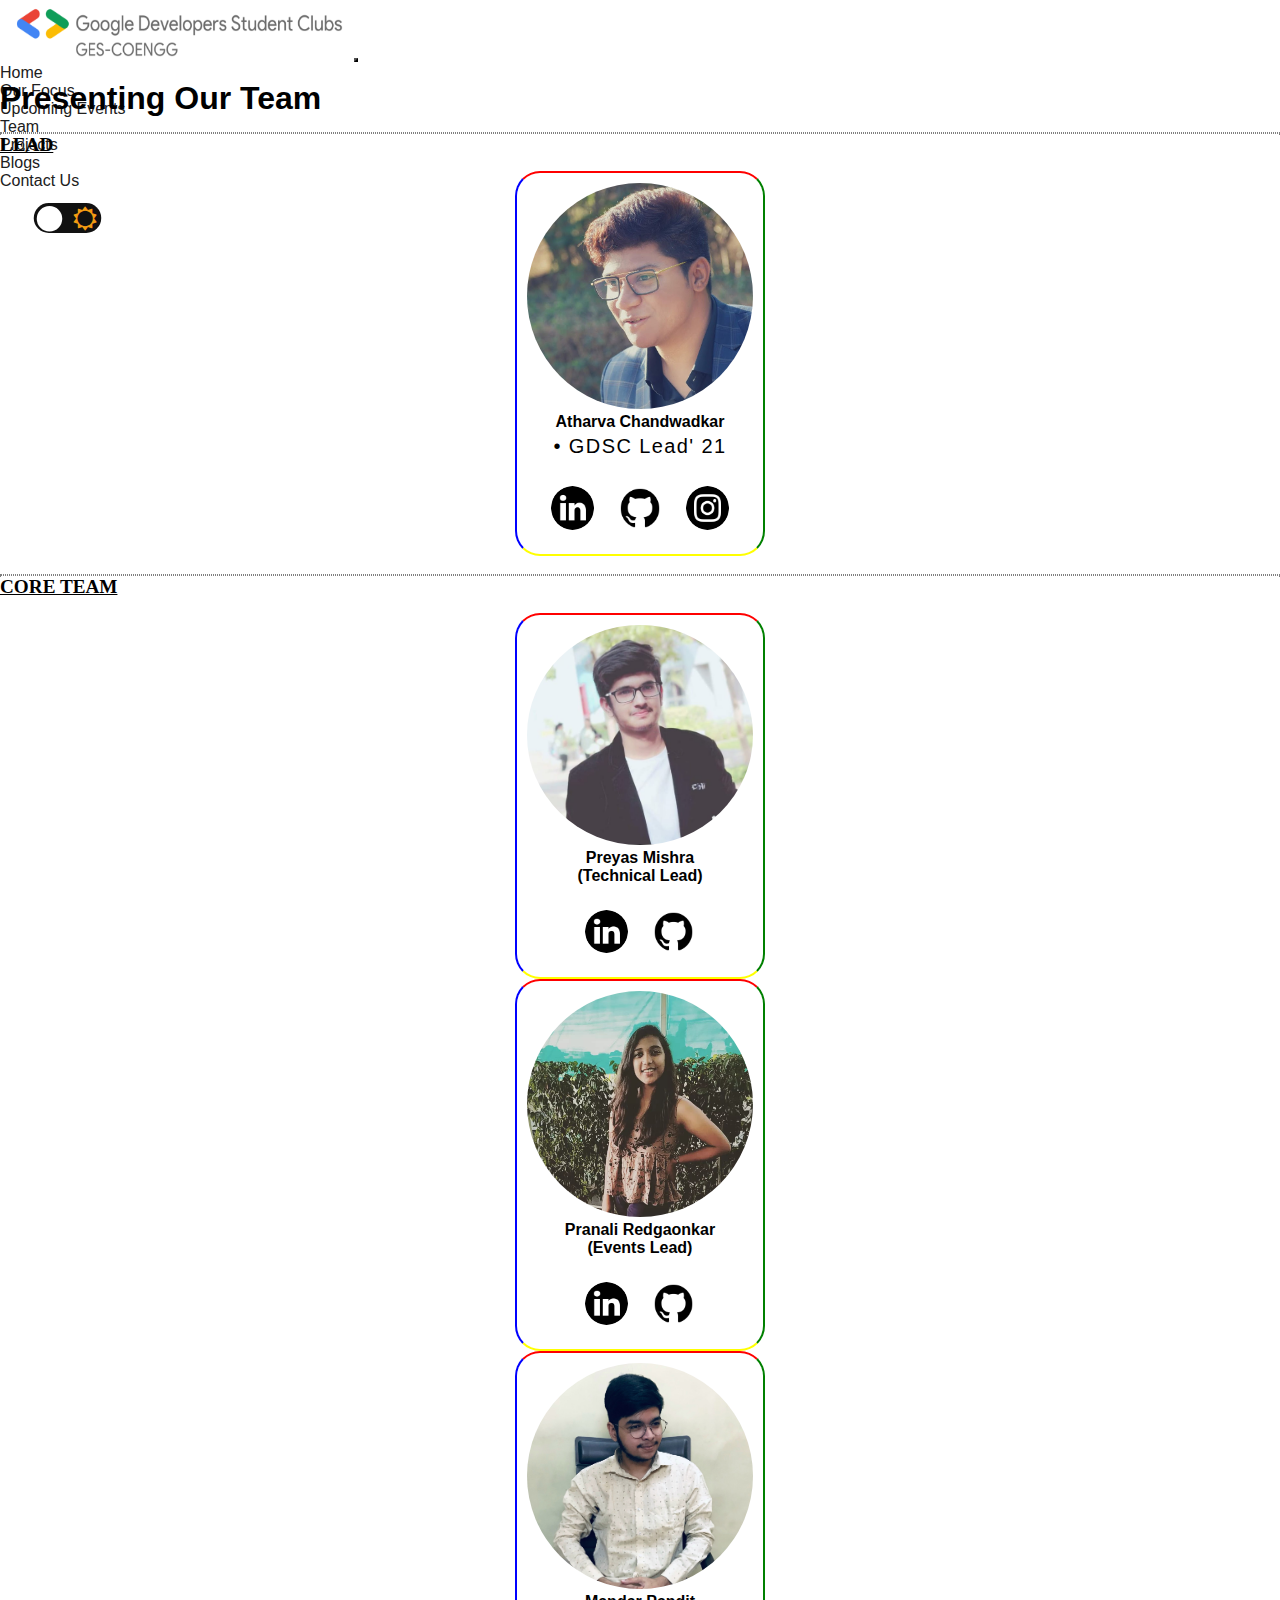
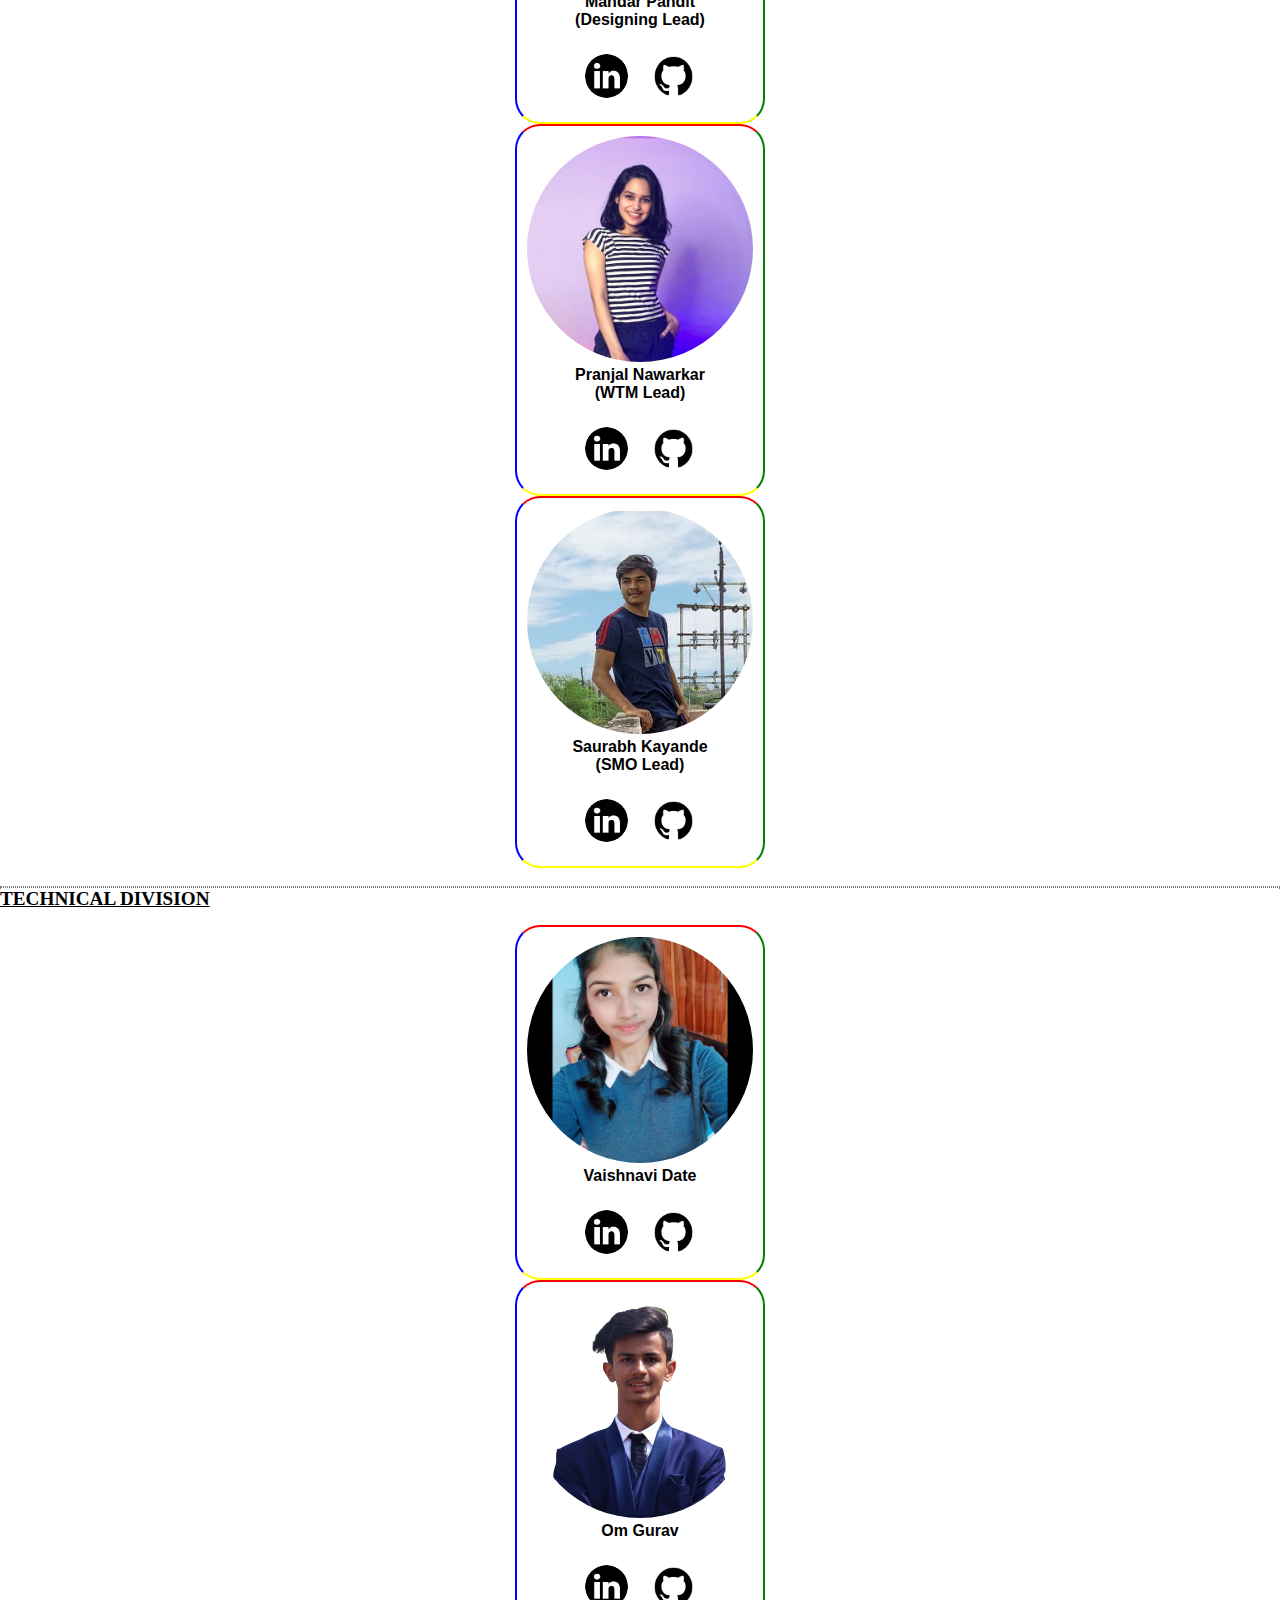
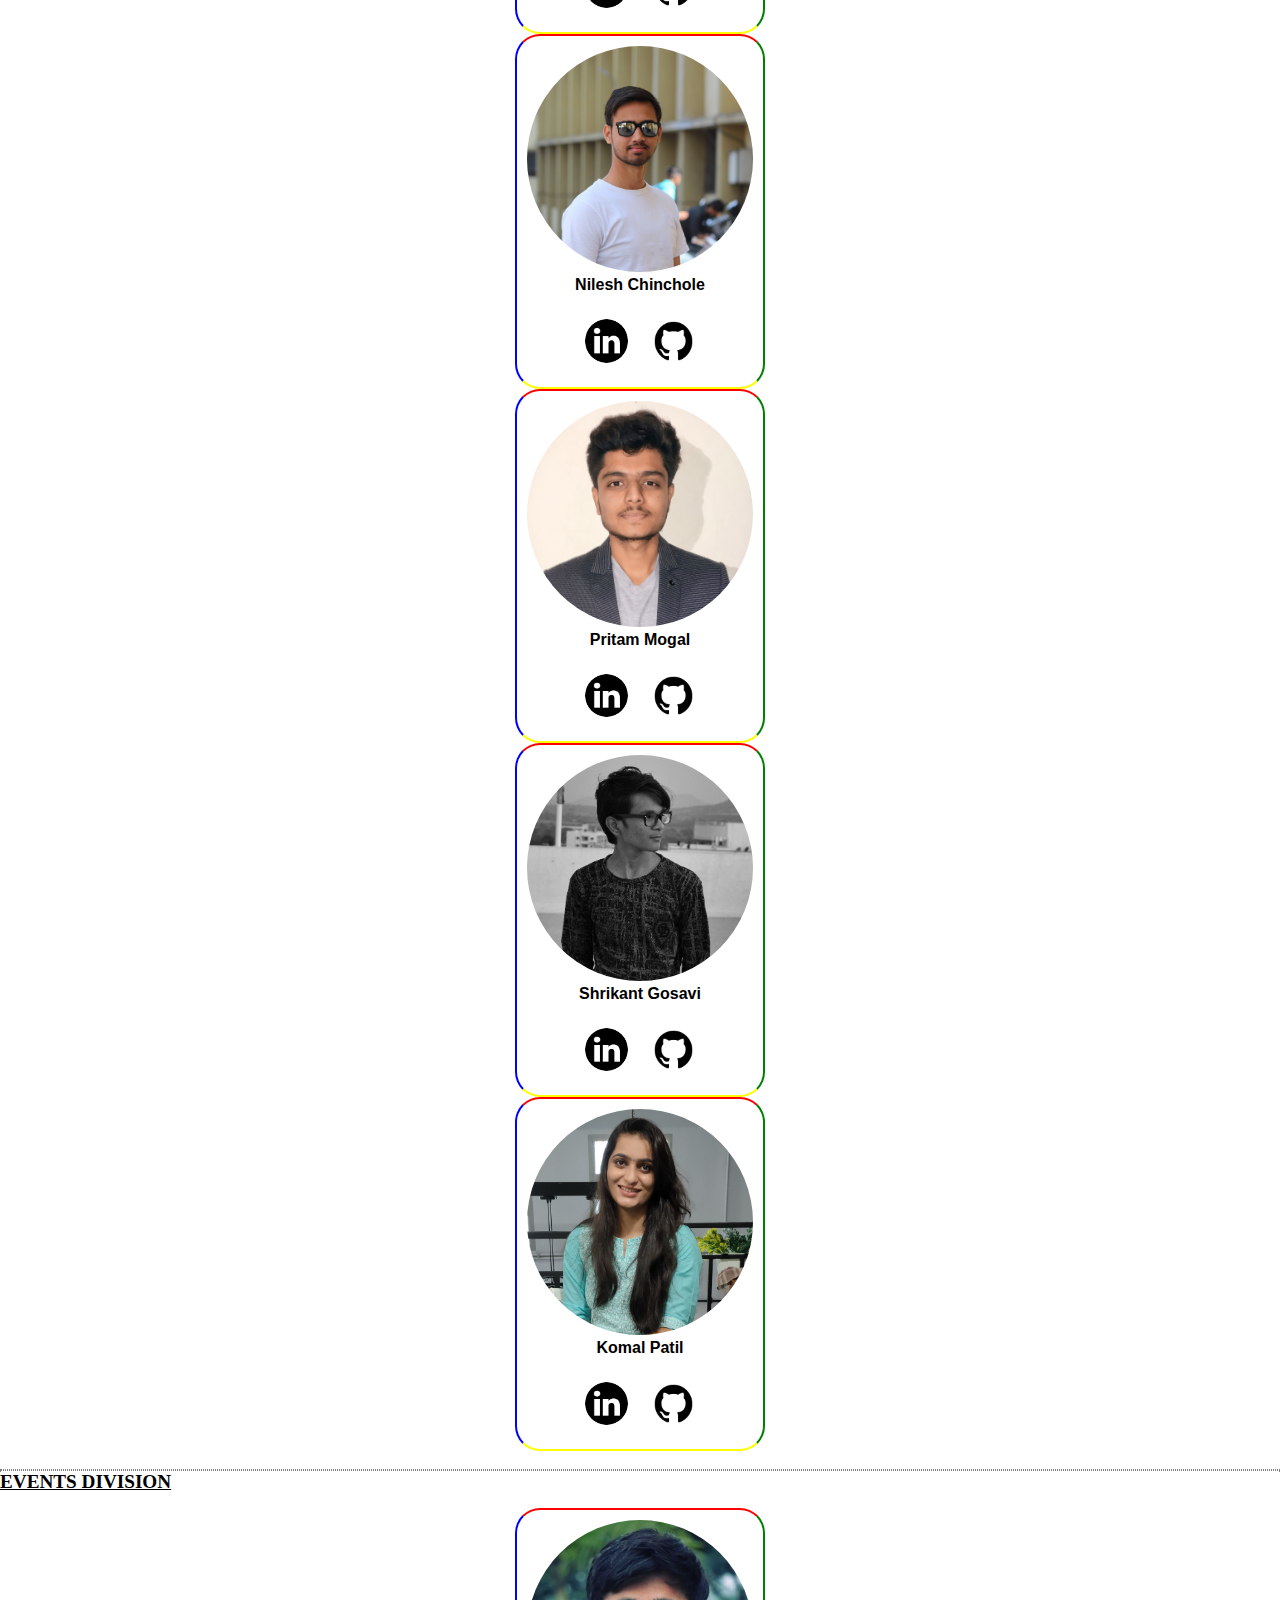
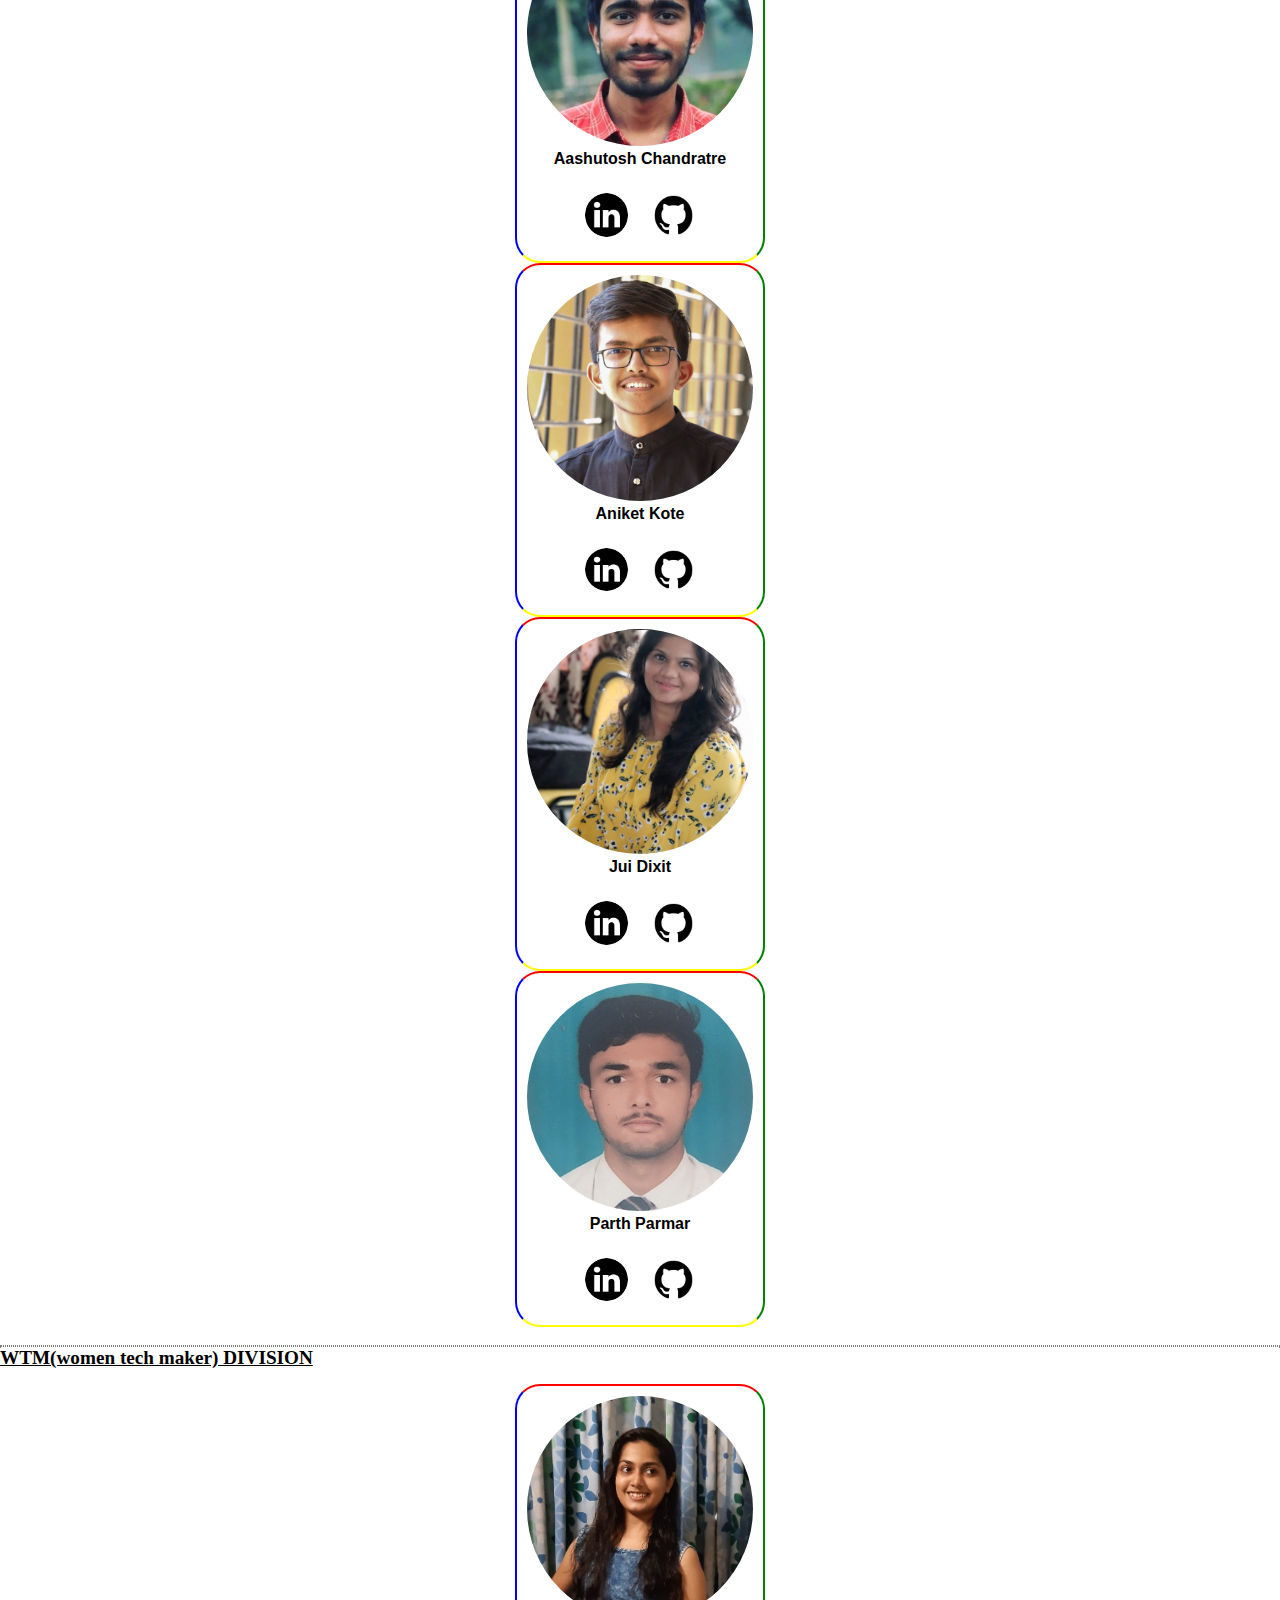
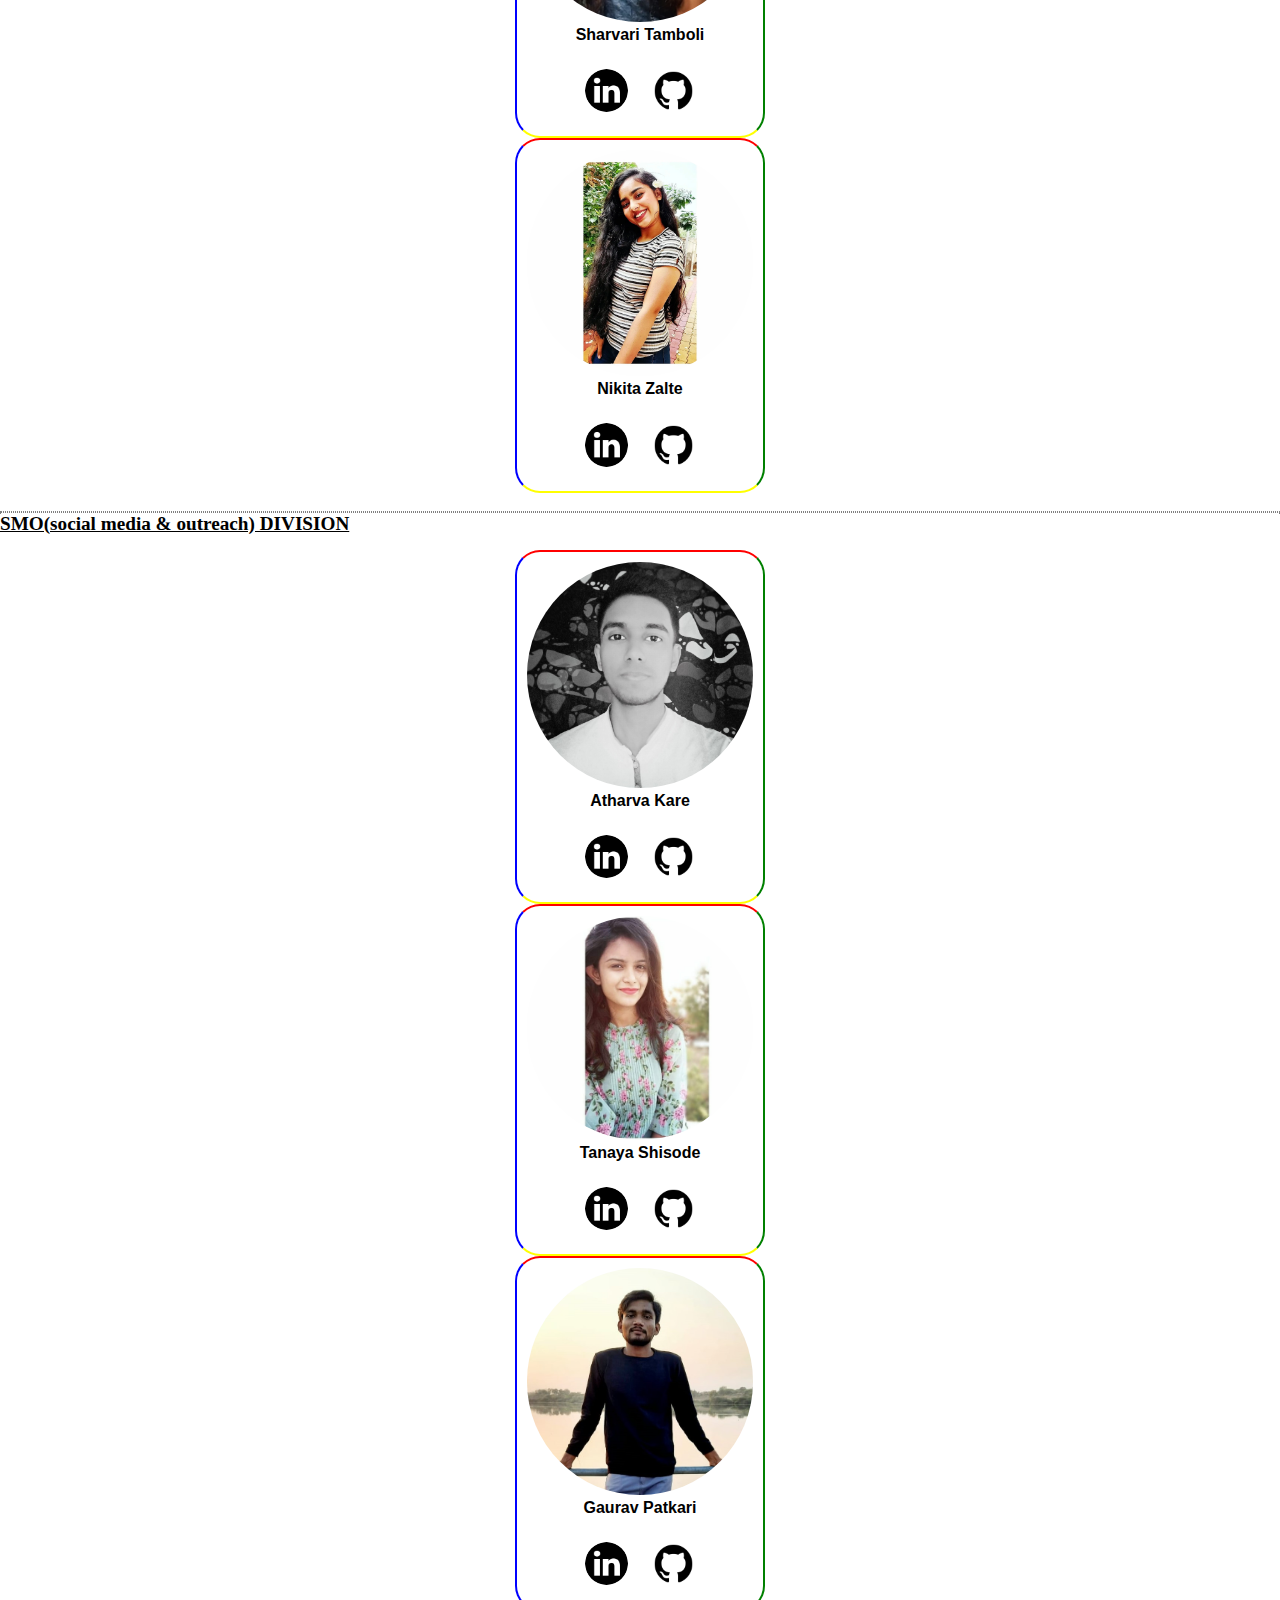
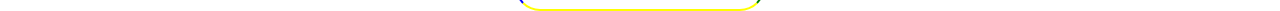
<file: team.html>
<!doctype html>
<html lang="en">
  <head>
    <!-- Required meta tags -->
    <meta charset="utf-8">
    <meta name="viewport" content="width=device-width, initial-scale=1">
    <title>Google Developer Student Club</title>
    <link rel="icon" href="images/icon.png">

    <!-- Bootstrap CSS -->
    <link href="https://cdn.jsdelivr.net/npm/bootstrap@5.0.2/dist/css/bootstrap.min.css" rel="stylesheet" integrity="sha384-EVSTQN3/azprG1Anm3QDgpJLIm9Nao0Yz1ztcQTwFspd3yD65VohhpuuCOmLASjC" crossorigin="anonymous">
    <link rel="stylesheet" href="https://cdnjs.cloudflare.com/ajax/libs/font-awesome/4.7.0/css/font-awesome.min.css">
    <script src="https://cdn.jsdelivr.net/npm/bootstrap@5.0.1/dist/js/bootstrap.bundle.min.js">
    </script>
    <link rel="stylesheet" href="css/style.css">
    <link rel="stylesheet" type="text/css" href="css/index.css">

  </head>
  <body>

      <header>

        <div class="container-fluid"> 

            <nav class="navbar navbar-expand-lg navbar-light">

              <img src="images/6.png" class="logo-nav" alt="GDSC GES COENGG">

          <button class="navbar-toggler" type="button" data-bs-toggle="collapse" data-bs-target="#navbarSupportedContent" aria-controls="navbarSupportedContent" aria-expanded="false" aria-label="Toggle navigation">
            <span class="navbar-toggler-icon"></span>
          </button>

          <div class="collapse navbar-collapse p-2" id="navbarSupportedContent">

          <ul class="navbar-nav ml-auto">

            <li class="nav-item">
                <a href="index.html" class="nav-link h5 m-2" aria-current="page">Home</a>
            </li>

            <li class="nav-item">
                <a href="index.html#our-focus" class="nav-link h5 m-2">Our Focus</a>
            </li>

            <li class="nav-item">
                <a href="#" class="nav-link h5 m-2">Upcoming Events</a>
            </li>
            <li class="nav-item">
              <a href="team.html" class="nav-link active h5 m-2">Team</a>
            </li>

            <li class="nav-item">
              <a href="index.html#our-projects" class="nav-link h5 m-2">Projects</a>
            </li>

            <li class="nav-item">
              <a href="index.html#our-blogs" class="nav-link h5 m-2">Blogs</a>
            </li>

            <li class="nav-item">
              <a href="index.html#contact-us" class="nav-link h5 m-2">Contact Us</a>
            </li>

             <div class="lightmode">

            <input type="checkbox" class="checkbox" id="chk"/>

                <label class="label" for="chk">

                 <i class="fa fa-moon-o"></i>
                 <i class="fa fa-sun-o"></i>

                     <div class="ball"></div>
                </label>
            </div>

          </ul>
         
        </div>

      </nav>
    </div>

    </header>

    <div class="container text-center p-5">
        <h1>Presenting Our Team</h1>
      <hr>
      <h2>LEAD</h2>

      <div class="container" id="lead">
      <center>
        <div class="card text-center">
          <img src="img/atharva_lead.jfif" class="card-img-top" alt="...">
          <div class="card-body">
            <h5 class="card-title">Atharva Chandwadkar</h5>
            <p class="card-text">• GDSC Lead' 21</p>
            <a href="https://www.linkedin.com/in/atharva21" class="contact_logo"><img src="img/social logo/linkedin.png" alt=""></a>
            <a href="https://github.com/atharva21-stack" class="contact_logo"><img src="img/social logo/github.png" alt=""></a>
            <a href="https://instagram.com/atharva.21?utm_medium=copy_link" class="contact_logo"><img src="img/social logo/insta.png" alt=""></a>
          </div>
        </div>
      </center>
      </div>

      <br>
      <hr>
      <h2>CORE TEAM</h2>

      <div class="container" id="core_team">
        <center>
        <div class="row g-4">
          <div class="col">
            <div class="card text-center h-100">
              <img src="img/tech/Preyas.jpeg" class="card-img-top" alt="...">
              <div class="card-body">
                <h5 class="card-title" >Preyas Mishra <br> (Technical Lead)</h5>
                <p class="card-text"> </p>
                <a href="https://www.linkedin.com/in/preyas-mishra-544b09175/" class="contact_logo"><img src="img/social logo/linkedin.png" alt=""></a>
                <a href="https://github.com/preyas-mishra" class="contact_logo"><img src="img/social logo/github.png" alt=""></a>
              </div>
            </div>
          </div>
          <div class="col">
            <div class="card text-center h-100">
              <img src="img/event/pranali.jpeg" class="card-img-top" alt="...">
              <div class="card-body">
                <h5 class="card-title">Pranali Redgaonkar <br> (Events Lead)</h5>
                <p class="card-text"> </p>
                <a href="https://www.linkedin.com/in/pranali-redgaonkar-3b19481a1" class="contact_logo"><img src="img/social logo/linkedin.png" alt=""></a>
                <a href="https://github.com/pranali9600" class="contact_logo"><img src="img/social logo/github.png" alt=""></a>
              </div>
            </div>
          </div>
          <div class="col">
            <div class="card text-center h-100">
              <img src="img/design/mandar.jpeg" class="card-img-top" alt="...">
              <div class="card-body">
                <h5 class="card-title">Mandar Pandit <br> (Designing Lead)</h5>
                <p class="card-text">  </p>
                <a href="https://www.linkedin.com/in/mandar-pandit-a49a641a5" class="contact_logo"><img src="img/social logo/linkedin.png" alt=""></a>
                <a href="https://github.com/Leo212003" class="contact_logo"><img src="img/social logo/github.png" alt=""></a>
              </div>
            </div>
          </div>
          <div class="col">
            <div class="card text-center h-100">
              <img src="img/wtm/pranjal.jpg" class="card-img-top" alt="...">
              <div class="card-body">
                <h5 class="card-title">Pranjal Nawarkar <br> (WTM Lead)</h5>
                <p class="card-text"> </p>
                <a href="http://www.linkedin.com/in/nawarkarpranjal" class="contact_logo"><img src="img/social logo/linkedin.png" alt=""></a>
                <a href="https://github.com/PranjalNawarkar" class="contact_logo"><img src="img/social logo/github.png" alt=""></a>
              </div>
            </div>
          </div>
          <div class="col">
            <div class="card text-center h-100">
              <img src="img/smo/Saurabh.jpg" class="card-img-top" alt="...">
              <div class="card-body">
                <h5 class="card-title">Saurabh Kayande <br> (SMO Lead)</h5>
                <p class="card-text"> </p>
                <a href="https://www.linkedin.com/in/saurabh-kayande-51b85b20a" class="contact_logo"><img src="img/social logo/linkedin.png" alt=""></a>
                <a href="https://github.com/Saurabh-kayande" class="contact_logo"><img src="img/social logo/github.png" alt=""></a>
              </div>
            </div>
          </div>
        </div>
      </center>
      </div>
      
      <br>
      <hr>
      <h2>TECHNICAL DIVISION</h2>
      
      <div class="container" id="tech_team">
        <center>
        <div class="row g-4 justify-content-center">
          <div class="col">
            <div class="card text-center h-100">
              <img src="img/tech/vaishnavi.jpg" class="card-img-top" alt="...">
              <div class="card-body">
                <h5 class="card-title">Vaishnavi Date</h5>
                <p class="card-text"> </p>
                <a href="https://www.linkedin.com/in/vaishnavi-date-b065271a5" class="contact_logo"><img src="img/social logo/linkedin.png" alt=""></a>
                <a href="https://github.com/VaishnaviDate" class="contact_logo"><img src="img/social logo/github.png" alt=""></a>
                 
              </div>
            </div>
          </div>
          <div class="col">
            <div class="card text-center h-100">
              <img src="img/tech/OM.png" class="card-img-top" alt="...">
              <div class="card-body">
                <h5 class="card-title">Om Gurav</h5>
                <p class="card-text"> </p>
                <a href="https://www.linkedin.com/in/om-gurav-973b62215/" class="contact_logo"><img src="img/social logo/linkedin.png" alt=""></a>
                <a href="https://github.com/OmGurav" class="contact_logo"><img src="img/social logo/github.png" alt=""></a>
              </div>
            </div>
          </div>
          <div class="col">
            <div class="card text-center h-100">
              <img src="img/tech/nilesh.jpg" class="card-img-top" alt="...">
              <div class="card-body">
                <h5 class="card-title">Nilesh Chinchole</h5>
                <p class="card-text">  </p>
                <a href="https://www.linkedin.com/in/nilesh-chinchole-9a962a169" class="contact_logo"><img src="img/social logo/linkedin.png" alt=""></a>
                <a href="https://github.com/nileshchinchole" class="contact_logo"><img src="img/social logo/github.png" alt=""></a>
              </div>
            </div>
          </div>
          <div class="col">
            <div class="card text-center h-100">
              <img src="img/tech/pritam.jpg" class="card-img-top" alt="...">
              <div class="card-body">
                <h5 class="card-title">Pritam Mogal</h5>
                <p class="card-text"> </p>
                <a href="https://www.linkedin.com/in/pritam-mogal-a58a7b1a7/" class="contact_logo"><img src="img/social logo/linkedin.png" alt=""></a>
                <a href="https://github.com/Pritam1343" class="contact_logo"><img src="img/social logo/github.png" alt=""></a>
              </div>
            </div>
          </div>
          <div class="col">
            <div class="card text-center h-100">
              <img src="img/tech/shrikant.jpg" class="card-img-top" alt="...">
              <div class="card-body">
                <h5 class="card-title">Shrikant Gosavi</h5>
                <p class="card-text"> </p>
                <a href="https://www.linkedin.com/in/shrikant-gosavi-bb582a220" class="contact_logo"><img src="img/social logo/linkedin.png" alt=""></a>
                <a href="https://github.com/shri35" class="contact_logo"><img src="img/social logo/github.png" alt=""></a>
              </div>
            </div>
          </div>
          <div class="col">
            <div class="card text-center h-100">
              <img src="img/tech/komal.jpg" class="card-img-top" alt="...">
              <div class="card-body">
                <h5 class="card-title">Komal Patil</h5>
                <p class="card-text"> </p>
                <a href="https://www.linkedin.com/in/komal-patil-3a711a146" class="contact_logo"><img src="img/social logo/linkedin.png" alt=""></a>
                <a href="https://github.com/Komal-H-Patil" class="contact_logo"><img src="img/social logo/github.png" alt=""></a>
              </div>
            </div>
          </div>
        </div>
      </center>    
      </div>
      
      
      <br>
      <hr>
      <h2>EVENTS DIVISION</h2>
      
      <div class="container" id="event_team">
        <center>
        <div class="row g-4 justify-content-center">
          <div class="col">
            <div class="card text-center h-100">
              <img src="img/event/Aashutosh.jpg" class="card-img-top" alt="...">
              <div class="card-body">
                <h5 class="card-title">Aashutosh Chandratre</h5>
                <p class="card-text"> </p>
                <a href="#" class="contact_logo"><img src="img/social logo/linkedin.png" alt=""></a>
                <a href="#" class="contact_logo"><img src="img/social logo/github.png" alt=""></a>
              </div>
            </div>
          </div>
          <div class="col">
            <div class="card text-center h-100">
              <img src="img/event/Aniket.jpg" class="card-img-top" alt="...">
              <div class="card-body">
                <h5 class="card-title">Aniket Kote</h5>
                <p class="card-text"> </p>
                <a href="https://www.linkedin.com/in/aniket-kote-a14826169/" class="contact_logo"><img src="img/social logo/linkedin.png" alt=""></a>
                <a href="https://github.com/Aniket-Kote" class="contact_logo"><img src="img/social logo/github.png" alt=""></a>
              </div>
            </div>
          </div>
          <div class="col">
            <div class="card text-center h-100">
              <img src="img/event/jui.jpeg" class="card-img-top" alt="...">
              <div class="card-body">
                <h5 class="card-title">Jui Dixit</h5>
                <p class="card-text"> </p>
                <a href="https://www.linkedin.com/in/jui-dixit-83b631169" class="contact_logo"><img src="img/social logo/linkedin.png" alt=""></a>
                <a href="https://github.com/jui-18" class="contact_logo"><img src="img/social logo/github.png" alt=""></a>
              </div>
            </div>
          </div>
          <div class="col">
            <div class="card text-center h-100">
              <img src="img/event/parth.jpeg" class="card-img-top" alt="...">
              <div class="card-body">
                <h5 class="card-title">Parth Parmar</h5>
                <p class="card-text">  </p>
                <a href="#" class="contact_logo"><img src="img/social logo/linkedin.png" alt=""></a>
                <a href="#" class="contact_logo"><img src="img/social logo/github.png" alt=""></a>
              </div>
            </div>
          </div>
        </div>
      </center>
      </div>
      
      
      <br>
      <hr>
      <h2>WTM(women tech maker) DIVISION</h2>
      
      <div class="container" id="wtm_team">
        <center>
        <div class="row g-4 justify-content-center">
          <div class="col">
            <div class="card text-center h-100">
              <img src="img/wtm/sharvari.jpg" class="card-img-top" alt="...">
              <div class="card-body">
                <h5 class="card-title">Sharvari Tamboli</h5>
                <p class="card-text"> </p>
                <a href="#" class="contact_logo"><img src="img/social logo/linkedin.png" alt=""></a>
                <a href="#" class="contact_logo"><img src="img/social logo/github.png" alt=""></a>
              </div>
            </div>
          </div>
          <div class="col">
            <div class="card text-center h-100">
              <img src="img/wtm/nikita.webp" class="card-img-top" alt="...">
              <div class="card-body">
                <h5 class="card-title">Nikita Zalte</h5>
                <p class="card-text"> </p>
                <a href="#" class="contact_logo"><img src="img/social logo/linkedin.png" alt=""></a>
                <a href="https://github.com/Nikita6118" class="contact_logo"><img src="img/social logo/github.png" alt=""></a>
              </div>
            </div>
          </div>
        </div>
      </center>
      </div>
      
      
      <br>
      <hr>
      <h2>SMO(social media & outreach) DIVISION</h2>
      
      <div class="container" id="smo_team">
        <center>
        <div class="row g-4 justify-content-center">
          <div class="col">
            <div class="card text-center h-100">
              <img src="img/smo/Atharva.jpg" class="card-img-top" alt="...">
              <div class="card-body">
                <h5 class="card-title">Atharva Kare</h5>
                <p class="card-text"> </p>
                <a href="#" class="contact_logo"><img src="img/social logo/linkedin.png" alt=""></a>
                <a href="#" class="contact_logo"><img src="img/social logo/github.png" alt=""></a>
              </div>
            </div>
          </div>
          <div class="col">
            <div class="card text-center h-100">
              <img src="img/smo/tanaya.jpeg" class="card-img-top" alt="...">
              <div class="card-body">
                <h5 class="card-title">Tanaya Shisode</h5>
                <p class="card-text"> </p>
                <a href="#" class="contact_logo"><img src="img/social logo/linkedin.png" alt=""></a>
                <a href="#" class="contact_logo"><img src="img/social logo/github.png" alt=""></a>
              </div>
            </div>
          </div>
          <div class="col">
            <div class="card text-center h-100">
              <img src="img/smo/gaurav.jpeg" class="card-img-top" alt="...">
              <div class="card-body">
                <h5 class="card-title">Gaurav Patkari</h5>
                <p class="card-text">  </p>
                <a href="https://www.linkedin.com/in/gaurav-patkari-7899aa1ba/" class="contact_logo"><img src="img/social logo/linkedin.png" alt=""></a>
                <a href="https://github.com/GauravPatkari/GauravPatkari" class="contact_logo"><img src="img/social logo/github.png" alt=""></a>
              </div>
            </div>
          </div>
        </div>
      </center>
      </div>
  
    </div>
    <script src="https://cdn.jsdelivr.net/npm/@popperjs/core@2.9.2/dist/umd/popper.min.js" integrity="sha384-IQsoLXl5PILFhosVNubq5LC7Qb9DXgDA9i+tQ8Zj3iwWAwPtgFTxbJ8NT4GN1R8p" crossorigin="anonymous"></script>
    <script src="https://cdn.jsdelivr.net/npm/bootstrap@5.0.2/dist/js/bootstrap.min.js" integrity="sha384-cVKIPhGWiC2Al4u+LWgxfKTRIcfu0JTxR+EQDz/bgldoEyl4H0zUF0QKbrJ0EcQF" crossorigin="anonymous"></script>

     <script src="js/index.js"></script>
  </body>
</html>
</file>
<file: css/style.css>
@import url('https://fonts.googleapis.com/css2?family=Poppins:wght@400;500;600&display=swap');


*{
	box-sizing: border-box;
	margin: 0px;
	padding: 0px;
}

html{
	scroll-behavior: smooth;
}

body{
	margin: 0;
	font-family: 'Poppins', sans-serif;
	align-items: center;
	justify-content: center;
}
#logo{
	font-size: xx-large;
	font-weight: 600;
}

h2{
	text-decoration: underline;
	padding: 20px;
	font-family: Georgia, 'Times New Roman', Times, serif;
}
.card img{
	width: 100%;
	border-radius: 100%;
}

.card a img{
	width: 28%;
	padding: 10px;
}

.card a img:hover{
	width: 30%;
}

.card-title{
	font-size: medium;
}

.card{
	width: 250px;
	border-radius: 25px;
	border-top-color: red;
	border-left-color: blue;
	border-right-color: green;
	border-bottom-color: yellow;
	border-style: double;
	border-width: 2px;
	padding: 10px;
	color : black;
}

.card:hover{
	width: 280px;
	box-shadow: 2px 4px 10px black;
}

hr{
	border-width: 1px;
	border-style: dotted;
}
</file>
<file: css/index.css>
*
{
	margin:0;
	padding:0;
	box-sizing:border-box;
    font-family: 'Barlow',sans-serif;
}


.logo-nav
{
    width:350px;
    height:60px;
}

.navbar
{
    height: 80px;
    min-height: 80px;
    width: 100%;
    background:#ffffff;   
}
.navbar-toggler
{
    background-color:#ffffff;
}
.lightmode
{
    padding-left:45px;
}
#home
{
	padding-top:250px;
	font-size:20px;
}
#our-focus
{
	padding-top: 200px;
}
#our-team
{
    padding-top:80px;
}
#our-projects
{
    padding-top: 80px;
}
#our-blogs
{
    padding-top: 80px;
}
#contact-us
{
    padding-top: 80px;
}



/*swich theme*/
.checkbox 
{
	opacity: 0;
	/*position: absolute;*/
}
body.dark 
{
	background: #292C35;
    color:#ffffff;
}

.label 
{
	background-color:#111;
	border-radius: 50px;
	cursor: pointer;
	display: flex;
	align-items: center;
	justify-content: space-between;
	padding: 3px;
	position: relative;
	height: 20px;
	width: 45px;
	transform: scale(1.5);
}
.label .ball 
{
	background-color: #fff;
	border-radius: 50%;
	position: absolute;
	top: 2px;
	left: 2px;
	height: 17px;
	width: 17px;
	transform: translateX(0px);
	transition: transform 0.2s linear;
}
.checkbox:checked + .label .ball 
{
	transform: translateX(24px);
}
.fa-moon-o 
{
	color: #f1c40f;
}
.fa-sun-o 
{
	color: #f39c12;
}



/* arrow down */
.arrow
{
    position: absolute;
    top: 75%;
    left: 50%;
    transform: translate(-50%,-50%);
}
.arrow span
{
    display: block;
    width: 30px;
    height: 30px;
    border-bottom: 5px solid #06A8FF;
    border-right: 5px solid #06A8FF;
    transform: rotate(45deg);
    margin: -10px;
    animation: animate 2s infinite;
}
.arrow span:nth-child(2)
{
    animation-delay: -0.2s;
}
.arrow span:nth-child(3)
{
    animation-delay: -0.4s;
}
@keyframes animate 
{
    0%{
        opacity: 0;
        transform: rotate(45deg) translate(-20px,-20px);
    }
    50%{
        opacity: 1;
    }
    100%{
        opacity: 0;
        transform: rotate(45deg) translate(20px,20px);
    }
}



.barlow-thin
{
    font-family: 'Barlow',sans-serif;
    font-weight: 100;
    text-decoration:none;
}

.barlow-extralight
{
    font-family: 'Barlow', sans-serif;
    font-weight: 200;
}

.barlow-medium
{
    font-family: 'Barlow',sans-serif;
    font-weight: 500;
}

#projects-button
{
     margin-bottom: 30px;
}

ul li a
{
    text-decoration: none;
    color: #202020;
}
.dark a
{
    color: #ffffff;
}

ul li a:visited
{
    color: #202020;
}
ul li a:hover
{
     font-size:22px; 
}
.dark a:visited
{
    color: #ffffff;
}

h1
{
    font-size: 2.5vw;
    padding: 0px;
    margin: 0px;
    padding-bottom: 15px;
}

h2
{
    font-size: 1.5vw;
    padding: 0px;
    margin: 0px;
    padding-bottom: 15px;
}

p
{
    font-size: 20px;
    padding: 0px;
    margin: 0px;
    padding-bottom: 15px;
    line-height: 30px;
    letter-spacing: 0.07em;
}

.continous-text
{
    padding-bottom: 5px;
}

.extra-break
{
    padding-top: 20px;
    padding-bottom: 30px;
}

.holded-container p
{
    width: 70%;
    margin: auto auto;
}

.main
{
    height: auto;
    min-height: 100vh;
    width: 100%;
}

.dark .main
{
    background: #202020;
}

.buttons
{
    text-align: center;
    width: 100%;
}

.buttons .button-maker
{
    display: inline-grid;
    margin-left: 20px;
    margin-right: 20px;
}

.button-maker
{
    text-align: center;
    line-height: 53px;
    background: #202020;
    color: #ffffff;
    height: 53px;
    width: 189px;
    text-align: center;
    border-radius: 6px;
    margin: auto auto;
    cursor: pointer;
    border: 1px solid #202020;
    transition: all .3s ease;
}
.button-text
{
    font-size:20px;
    text-decoration: none;
}
.button-maker:hover
{
    background: transparent;
    border: 1px solid #202020;
    color: #202020
}

.dark .button-maker:hover
{
    color: #ffffff;
    background: #202020;
    border: 1px solid #ffffff;
}
.dark
{
    color: #ffffff;
}

.icons
{
    height: auto;
    margin:auto auto;
    width: 70%;
    text-align: center;
}

.small-icons
{
    max-width: 400px;
}

.icons a
{
    text-decoration: none;
}

/*.circle-icon-holder
{
    height: auto;
    max-width: 250px;
    display: inline-block;
    margin-left: 20px;
    margin-right: 20px;
    margin-bottom:40px;
}

.circle-icon-holder p
{
    padding:0px;
    margin: 0px;
    width: 100%;
}

.circle-icon-holder h3
{
    padding:0px;
    margin: 0px;
    width: 100%;
    margin-bottom: 10px;
}
*/
.circle-icon
{
    display: inline-flex;
    height: 15vw;
    width: 15vw;
    min-width: 150px;
    min-height: 150px;
    border-radius: 50%;
    margin-bottom: 20px;
    margin-left: 10px;
    margin-right: 20px;
    max-width: 190px;
    max-height: 190px;
    box-shadow: 0px 2px 10px rgba(0,0,0,0.15);
    object-fit: cover;
    background: #ffffff;
}

.circle-icon.spc
{
    object-fit: none;
}

.small-icons .circle-icon
{
    height: 3vw;
    width: 3vw;
    min-width: 50px;
    min-height: 50px;
}
.join_us
{
    display: flex;
    justify-content: center;
}
.join-us-button
{
    width:120px;
    height:45px;
    font-size:20px;
    font-weight:bold;
	cursor:pointer;
	background-color:black;
	border-radius:20px;
}
button a
{
    text-decoration: none;
    color:aqua;
}
</file>
